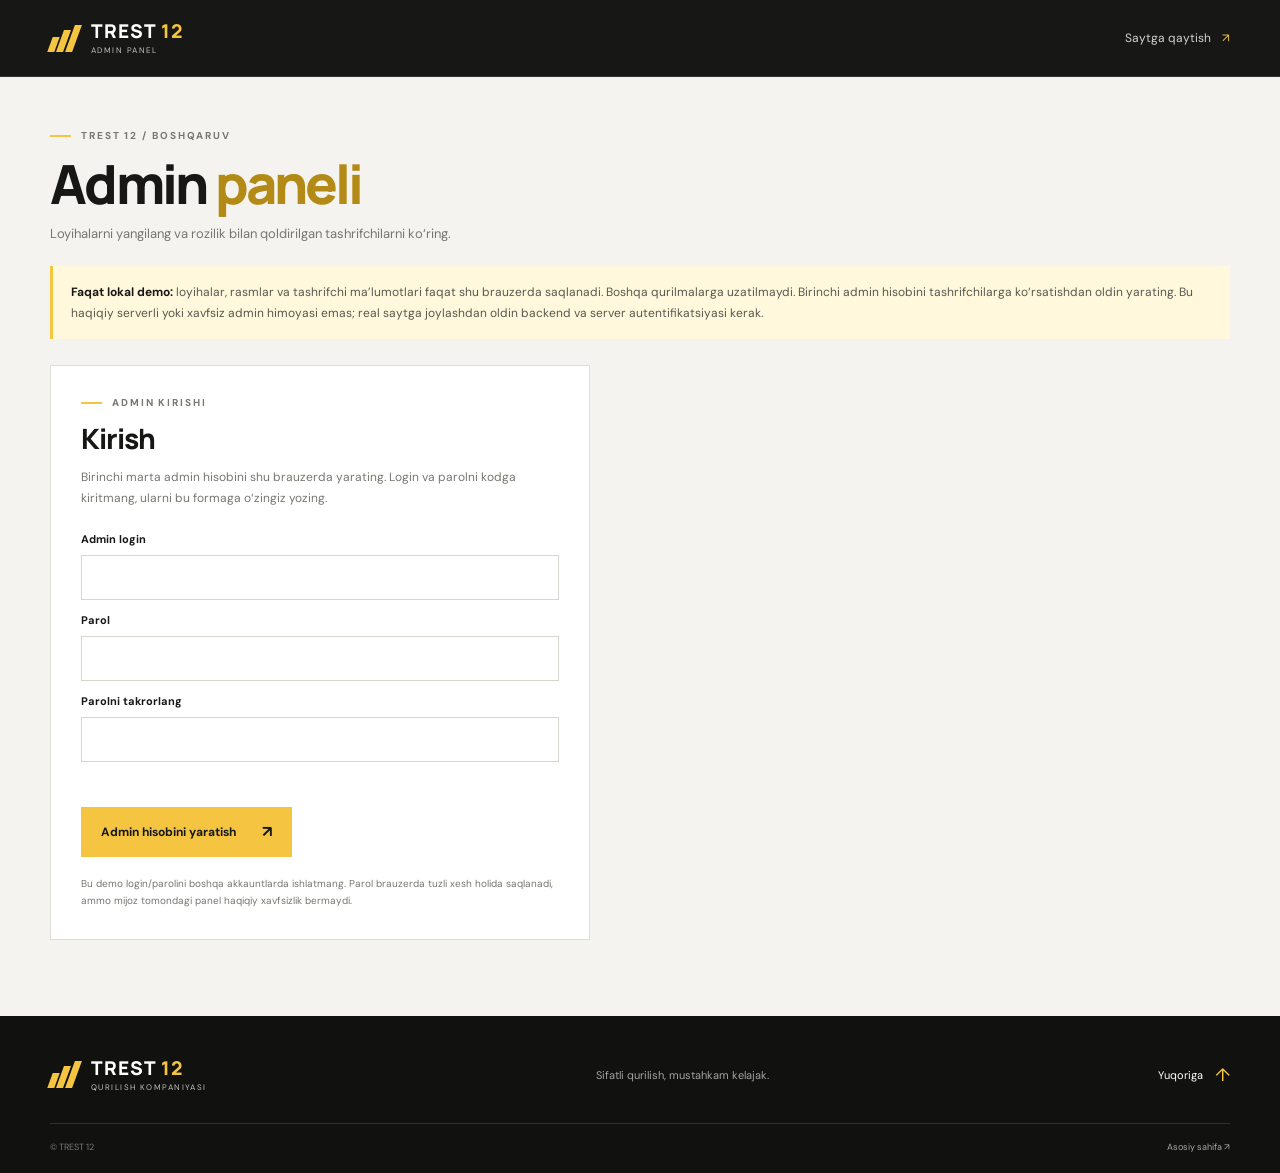
<file: admin.html>
<!doctype html>
<html lang="uz">
<head>
  <meta charset="utf-8">
  <meta name="viewport" content="width=device-width, initial-scale=1">
  <meta name="theme-color" content="#101110">
  <meta name="description" content="TREST 12 lokal namoyish admin paneli.">
  <title>TREST 12 — Admin panel</title>
  <link rel="preconnect" href="https://fonts.googleapis.com">
  <link rel="preconnect" href="https://fonts.gstatic.com" crossorigin>
  <link href="https://fonts.googleapis.com/css2?family=DM+Sans:wght@400;500;600;700&family=Manrope:wght@400;500;600;700;800&display=swap" rel="stylesheet">
  <link rel="stylesheet" href="stayil.css">
  <script src="trest-data.js" defer></script>
  <script src="admin.js" defer></script>
</head>
<body class="admin-page">
  <header class="admin-header" id="top">
    <div class="container admin-header-inner">
      <a class="brand" href="inde.html#bosh-sahifa" aria-label="TREST 12 bosh sahifasi">
        <span class="brand-mark" aria-hidden="true"><span></span><span></span><span></span></span>
        <span class="brand-copy"><strong>TREST <span>12</span></strong><small>ADMIN PANEL</small></span>
      </a>
      <a class="admin-back-link" href="inde.html#bosh-sahifa">Saytga qaytish <span aria-hidden="true">↗</span></a>
    </div>
  </header>

  <main class="container admin-main">
    <div class="admin-title">
      <p class="eyebrow eyebrow-dark"><span></span> TREST 12 / BOSHQARUV</p>
      <h1>Admin <span>paneli</span></h1>
      <p>Loyihalarni yangilang va rozilik bilan qoldirilgan tashrifchilarni ko‘ring.</p>
    </div>

    <aside class="demo-warning" role="note">
      <strong>Faqat lokal demo:</strong> loyihalar, rasmlar va tashrifchi ma’lumotlari faqat shu brauzerda saqlanadi. Boshqa qurilmalarga uzatilmaydi. Birinchi admin hisobini tashrifchilarga ko‘rsatishdan oldin yarating. Bu haqiqiy serverli yoki xavfsiz admin himoyasi emas; real saytga joylashdan oldin backend va server autentifikatsiyasi kerak.
    </aside>

    <section class="admin-auth-panel" data-admin-auth-panel aria-labelledby="auth-title">
      <p class="eyebrow eyebrow-dark"><span></span> ADMIN KIRISHI</p>
      <h2 id="auth-title">Kirish</h2>
      <p class="auth-description" data-auth-description></p>
      <form class="admin-auth-form" data-admin-auth-form>
        <label for="admin-username">Admin login</label>
        <input id="admin-username" name="username" type="text" autocomplete="username" minlength="3" maxlength="60" required>
        <label for="admin-password">Parol</label>
        <input id="admin-password" name="password" type="password" autocomplete="current-password" minlength="10" required>
        <div class="auth-confirmation" data-auth-confirmation hidden>
          <label for="admin-password-confirm">Parolni takrorlang</label>
          <input id="admin-password-confirm" name="passwordConfirm" type="password" autocomplete="new-password" minlength="10">
        </div>
        <p class="admin-message" data-auth-message role="status" aria-live="polite"></p>
        <button class="button button-primary" type="submit" data-auth-submit>Kirish <span aria-hidden="true">↗</span></button>
      </form>
      <p class="password-warning">Bu demo login/parolini boshqa akkauntlarda ishlatmang. Parol brauzerda tuzli xesh holida saqlanadi, ammo mijoz tomondagi panel haqiqiy xavfsizlik bermaydi.</p>
    </section>

    <section class="admin-dashboard" data-admin-dashboard hidden>
      <div class="dashboard-heading">
        <div><p class="eyebrow eyebrow-dark"><span></span> BOSHQARUV</p><h2>Loyihalar va tashrifchilar</h2></div>
        <button class="button button-outline-dark" type="button" data-admin-logout>Chiqish <span aria-hidden="true">↗</span></button>
      </div>

      <section class="admin-section" aria-labelledby="admin-project-title">
        <div class="admin-section-heading">
          <div><h3 id="admin-project-title">Loyihalarni boshqarish</h3><p>Har bir loyiha uchun nom, tavsif, manzil va 4 tagacha rasm.</p></div>
          <button class="button button-primary" type="button" data-add-project>+ Loyiha qo‘shish</button>
        </div>
        <p class="admin-message" data-project-message role="status" aria-live="polite"></p>
        <div class="admin-project-list" data-admin-project-list></div>
      </section>

      <section class="admin-section visitor-admin" aria-labelledby="admin-visitors-title">
        <div class="admin-section-heading">
          <div><h3 id="admin-visitors-title">Tashrifchilar ro‘yxati</h3><p>Faqat ism-yoshini ixtiyoriy yuborib, saqlashga rozilik bildirganlar.</p></div>
          <button class="button button-outline-dark" type="button" data-clear-visitors>Ro‘yxatni tozalash</button>
        </div>
        <p class="admin-message" data-visitors-message role="status" aria-live="polite"></p>
        <div class="visitor-table-wrap">
          <table class="visitor-table">
            <thead><tr><th>Ism</th><th>Yosh</th><th>Vaqt</th><th>Amal</th></tr></thead>
            <tbody data-admin-visitors></tbody>
          </table>
          <p class="empty-visitors" data-empty-visitors>Hozircha tashrifchi ma’lumoti yo‘q.</p>
        </div>
      </section>
    </section>
  </main>

  <footer class="site-footer">
    <div class="container footer-inner">
      <a class="brand footer-brand" href="inde.html#bosh-sahifa" aria-label="TREST 12 bosh sahifasiga qaytish">
        <span class="brand-mark" aria-hidden="true"><span></span><span></span><span></span></span>
        <span class="brand-copy"><strong>TREST <span>12</span></strong><small>QURILISH KOMPANIYASI</small></span>
      </a>
      <p>Sifatli qurilish, mustahkam kelajak.</p>
      <a class="back-top" href="#top">Yuqoriga <span aria-hidden="true">↑</span></a>
    </div>
    <div class="container footer-bottom"><span>© TREST 12</span><a href="inde.html#bosh-sahifa">Asosiy sahifa ↗</a></div>
  </footer>
</body>
</html>
</file>
<file: stayil.css>
:root {
  color-scheme: light;
  --ink: #171816;
  --ink-soft: #20221f;
  --paper: #f4f3ef;
  --white: #fff;
  --muted: #aaa9a2;
  --yellow: #f5c542;
  --line: rgba(255, 255, 255, .13);
  --font-body: "DM Sans", Arial, sans-serif;
  --font-display: "Manrope", Arial, sans-serif;
}

* { box-sizing: border-box; }
html { scroll-behavior: smooth; scroll-padding-top: 82px; }
body { margin: 0; background: var(--paper); color: var(--ink); font-family: var(--font-body); -webkit-font-smoothing: antialiased; }
body.menu-open { overflow: hidden; }
a { color: inherit; text-decoration: none; }
button { font: inherit; }
img { display: block; width: 100%; }
.container { width: min(1180px, calc(100% - 64px)); margin-inline: auto; }
.section-pad { padding: 112px 0; }

.site-header { position: absolute; z-index: 10; inset: 0 0 auto; color: var(--white); border-bottom: 1px solid rgba(255,255,255,.16); }
.header-inner { min-height: 82px; display: flex; align-items: center; justify-content: space-between; }
.brand { display: inline-flex; align-items: center; gap: 12px; }
.brand-mark { display: flex; align-items: flex-end; gap: 3px; height: 27px; width: 29px; }
.brand-mark span { display: block; width: 7px; background: var(--yellow); transform: skew(-20deg); }
.brand-mark span:nth-child(1) { height: 15px; }
.brand-mark span:nth-child(2) { height: 22px; }
.brand-mark span:nth-child(3) { height: 27px; }
.brand-copy { display: grid; line-height: 1; gap: 5px; }
.brand-copy strong { font: 800 19px/1 var(--font-display); letter-spacing: .055em; }
.brand-copy strong span { color: var(--yellow); }
.brand-copy small { font-size: 8px; letter-spacing: .18em; color: #c1c1bd; }
.main-nav { display: flex; align-items: center; gap: 34px; font-size: 12px; font-weight: 600; color: #e5e4df; }
.main-nav > a:not(.nav-contact) { transition: color .2s ease; }
.main-nav > a:not(.nav-contact):hover { color: var(--yellow); }
.nav-contact { display: flex; align-items: center; gap: 15px; padding: 12px 16px; border: 1px solid rgba(255,255,255,.34); color: var(--white); transition: background .2s, color .2s, border-color .2s; }
.nav-contact:hover { color: var(--ink); background: var(--yellow); border-color: var(--yellow); }
.nav-contact span { color: var(--yellow); font-size: 16px; }
.nav-contact:hover span { color: var(--ink); }
.menu-toggle { display: none; }

.hero { min-height: 720px; height: min(860px, 100svh); position: relative; display: flex; align-items: center; overflow: hidden; color: var(--white); background: #252621; }
.hero-image, .hero-shade { position: absolute; inset: 0; }
.hero-image { background: url("https://images.unsplash.com/photo-1504307651254-35680f356dfd?auto=format&fit=crop&w=2200&q=90") center 48% / cover no-repeat; transform: scale(1.015); animation: hero-arrive 1.2s ease-out both; }
.hero-shade { background: linear-gradient(90deg, rgba(13,15,13,.94) 0%, rgba(13,15,13,.82) 37%, rgba(13,15,13,.28) 100%), linear-gradient(0deg, rgba(10,11,10,.48), transparent 38%); }
.hero-content { position: relative; z-index: 1; padding-top: 64px; }
.eyebrow { display: flex; align-items: center; gap: 10px; margin: 0 0 23px; color: #d2d1ca; font-size: 10px; font-weight: 700; letter-spacing: .19em; }
.eyebrow > span { width: 21px; height: 2px; flex: 0 0 auto; background: var(--yellow); }
.hero h1 { max-width: 800px; margin: 0; font: 800 clamp(42px, 6vw, 78px)/1.08 var(--font-display); letter-spacing: -.055em; }
.hero h1 span { color: var(--yellow); }
.hero-description { max-width: 520px; margin: 25px 0 0; color: #d2d2cd; font-size: 15px; line-height: 1.8; }
.hero-actions { display: flex; flex-wrap: wrap; gap: 12px; margin-top: 34px; }
.button { min-height: 50px; display: inline-flex; align-items: center; justify-content: center; gap: 26px; padding: 0 20px; font-size: 12px; font-weight: 700; transition: transform .2s, background .2s, border-color .2s, color .2s; }
.button:hover { transform: translateY(-3px); }
.button-primary { background: var(--yellow); color: var(--ink); }
.button-primary:hover { background: #ffda68; }
.button-primary span, .button-outline span { font-size: 16px; }
.button-outline { border: 1px solid rgba(255,255,255,.46); color: var(--white); }
.button-outline:hover { color: var(--ink); border-color: var(--white); background: var(--white); }
.hero-footnote { position: absolute; top: 76%; left: max(32px, calc((100% - 1180px) / 2)); display: flex; align-items: center; gap: 12px; color: #d2d1ca; font-size: 9px; letter-spacing: .16em; }
.footnote-line { width: 34px; height: 1px; background: var(--yellow); }
.scroll-cue { position: absolute; right: max(32px, calc((100% - 1180px) / 2)); bottom: 36px; display: grid; width: 36px; height: 54px; place-items: center; border: 1px solid rgba(255,255,255,.4); border-radius: 20px; }
.scroll-cue span { width: 3px; height: 9px; background: var(--yellow); border-radius: 4px; animation: scroll-cue 1.5s ease-in-out infinite; }

.intro { background: var(--paper); }
.intro-grid { display: grid; grid-template-columns: 1.05fr .8fr; gap: 12%; align-items: start; }
.eyebrow-dark { color: #777770; }
.section-heading h2, .contact-heading h2 { margin: 0; font: 800 clamp(32px, 4vw, 52px)/1.14 var(--font-display); letter-spacing: -.05em; }
.section-heading h2 span, .contact-heading h2 span { color: #b48a17; }
.intro-copy { padding-top: 32px; }
.intro-copy p { color: #777770; font-size: 14px; line-height: 1.85; }
.intro-copy .lead { margin-top: 0; color: var(--ink); font: 600 18px/1.65 var(--font-display); }
.text-link { display: inline-flex; align-items: center; gap: 20px; margin-top: 12px; padding-bottom: 9px; border-bottom: 1px solid #b7a974; font-size: 12px; font-weight: 700; }
.text-link span { color: #a37a11; font-size: 16px; }

.services { color: var(--white); background: var(--ink); }
.section-top { display: flex; align-items: end; justify-content: space-between; gap: 32px; margin-bottom: 47px; }
.section-top .section-heading h2 { font-size: clamp(34px, 4vw, 48px); }
.section-top .section-heading h2 span { color: var(--yellow); }
.section-note { max-width: 270px; margin: 0 0 5px; color: #aaa9a2; font-size: 13px; line-height: 1.7; }
.service-grid { display: grid; grid-template-columns: repeat(3, 1fr); border-top: 1px solid var(--line); border-left: 1px solid var(--line); }
.service-card { position: relative; min-height: 225px; padding: 27px 27px 25px; border-right: 1px solid var(--line); border-bottom: 1px solid var(--line); transition: background .25s, transform .25s; }
.service-card:hover { z-index: 1; background: #242621; transform: translateY(-3px); }
.service-icon { width: 42px; height: 42px; display: grid; place-items: center; margin-bottom: 23px; color: var(--yellow); background: rgba(245,197,66,.09); }
.service-icon svg { width: 23px; height: 23px; fill: none; stroke: currentColor; stroke-width: 1.45; stroke-linecap: round; stroke-linejoin: round; }
.service-number { position: absolute; top: 31px; right: 27px; color: #76766f; font-size: 10px; letter-spacing: .12em; }
.service-card h3 { margin: 0 0 9px; font: 700 17px/1.35 var(--font-display); }
.service-card p { max-width: 290px; margin: 0; color: #aaa9a2; font-size: 12px; line-height: 1.7; }

.showcase { display: grid; grid-template-columns: .72fr 1.28fr; min-height: 610px; color: var(--white); background: #1b1c19; }
.showcase-copy { display: flex; align-items: center; justify-content: flex-end; padding: 75px 8% 75px max(32px, calc((100vw - 1180px) / 2)); }
.showcase-inner { width: 100%; max-width: 400px; }
.showcase-inner h2 { margin: 0; font: 800 clamp(37px, 4.4vw, 56px)/1.13 var(--font-display); letter-spacing: -.05em; }
.showcase-inner h2 span { color: var(--yellow); }
.showcase-inner > p:not(.eyebrow) { max-width: 360px; margin: 20px 0 28px; color: #b4b4ae; font-size: 13px; line-height: 1.8; }
.gallery { min-height: 610px; display: grid; grid-template-columns: 1.2fr .8fr; grid-template-rows: 1fr 1fr; gap: 8px; overflow: hidden; }
.gallery figure { position: relative; min-height: 0; margin: 0; overflow: hidden; background: #292a26; }
.gallery-large { grid-row: 1 / 3; }
.gallery img { height: 100%; object-fit: cover; transition: transform .7s cubic-bezier(.2,.7,.2,1); }
.gallery figure:hover img { transform: scale(1.045); }
.gallery figure::after { content: ""; position: absolute; inset: 35% 0 0; background: linear-gradient(0deg, rgba(10,11,10,.75), transparent); }
.gallery figcaption { position: absolute; z-index: 1; right: 22px; bottom: 21px; left: 22px; display: grid; gap: 7px; }
.gallery figcaption span { color: #deddd8; font-size: 9px; font-weight: 600; letter-spacing: .12em; }
.gallery figcaption b { font: 700 18px var(--font-display); }

.benefits { background: #e9e8e2; }
.benefits-grid { display: grid; grid-template-columns: .8fr 1fr; gap: 12%; align-items: center; }
.benefits-intro { max-width: 370px; margin: 22px 0 0; color: #777770; font-size: 13px; line-height: 1.8; }
.benefit-list { border-top: 1px solid #cfcec7; }
.benefit-item { display: grid; grid-template-columns: 42px 1fr 20px; align-items: center; gap: 15px; padding: 22px 0; border-bottom: 1px solid #cfcec7; }
.benefit-index { color: #a9872a; font-size: 10px; }
.benefit-item h3 { margin: 0 0 5px; font: 700 15px var(--font-display); }
.benefit-item p { margin: 0; color: #797a72; font-size: 12px; line-height: 1.6; }
.benefit-arrow { color: #a9872a; font-size: 17px; }

.quick-links { background: var(--paper); }
.quick-links .section-top { margin-bottom: 38px; }
.quick-grid { display: grid; grid-template-columns: repeat(5, 1fr); border-top: 1px solid #d9d8d1; border-left: 1px solid #d9d8d1; }
.quick-card { min-height: 220px; display: flex; flex-direction: column; align-items: flex-start; padding: 22px 19px; border-right: 1px solid #d9d8d1; border-bottom: 1px solid #d9d8d1; transition: background .2s, color .2s; }
.quick-card:hover { color: var(--white); background: var(--ink); }
.quick-icon { width: 30px; height: 30px; display: grid; place-items: center; margin-bottom: 20px; color: #97720f; background: rgba(245,197,66,.2); font-size: 16px; }
.quick-card h3 { margin: 0 0 9px; font: 700 14px/1.4 var(--font-display); }
.quick-card p { margin: 0 0 16px; color: #777770; font-size: 11px; line-height: 1.65; }
.quick-card:hover p { color: #c1c1bb; }
.quick-card > a { display: flex; align-items: center; justify-content: space-between; width: 100%; margin-top: auto; padding-top: 13px; border-top: 1px solid #d9d8d1; font-size: 10px; font-weight: 700; }
.quick-card:hover > a { border-color: #4a4b45; }
.quick-card > a span { color: #a9872a; font-size: 16px; }
.quick-card-accent { color: var(--ink); background: var(--yellow); border-color: #d6b23d; }
.quick-card-accent .quick-icon { color: var(--ink); background: rgba(23,24,22,.1); }
.quick-card-accent p { color: #55481e; }
.quick-card-accent > a { border-color: rgba(23,24,22,.22); }
.quick-card-accent > a span { color: var(--ink); }
.quick-card-accent:hover { color: var(--white); background: #252621; }
.quick-card-accent:hover .quick-icon { color: var(--yellow); background: rgba(245,197,66,.09); }
.quick-card-accent:hover p { color: #c1c1bb; }
.quick-card-accent:hover > a { border-color: #4a4b45; }
.quick-card-accent:hover > a span { color: var(--yellow); }

.contact { padding-top: 20px; background: var(--paper); }
.contact-panel { display: grid; grid-template-columns: 1fr .78fr; gap: 10%; align-items: center; padding: 70px 8%; color: var(--white); background: var(--ink); }
.contact-heading h2 { max-width: 530px; font-size: clamp(34px, 4vw, 49px); }
.contact-heading h2 span { color: var(--yellow); }
.contact-heading > p:last-child { max-width: 390px; margin: 20px 0 0; color: #aaa9a2; font-size: 12px; line-height: 1.8; }
.contact-details { display: grid; gap: 0; }
.contact-detail { display: flex; align-items: center; gap: 16px; padding: 18px 0; border-bottom: 1px solid var(--line); }
.contact-detail:first-child { border-top: 1px solid var(--line); }
.contact-icon { display: grid; flex: 0 0 36px; width: 36px; height: 36px; place-items: center; color: var(--yellow); background: rgba(245,197,66,.1); font-size: 10px; }
.contact-detail small { color: #aaa9a2; font-size: 9px; letter-spacing: .15em; }
.contact-detail p { margin: 5px 0 0; font-size: 12px; font-weight: 600; }

.site-footer { padding: 29px 0 20px; color: var(--white); background: #111210; }
.footer-inner { display: flex; align-items: center; justify-content: space-between; min-height: 60px; }
.footer-inner > p { color: #a4a49d; font-size: 11px; }
.back-top { display: flex; align-items: center; gap: 12px; font-size: 11px; }
.back-top span { color: var(--yellow); font-size: 18px; }
.footer-bottom { display: flex; justify-content: space-between; margin-top: 18px; padding-top: 17px; border-top: 1px solid var(--line); color: #777870; font-size: 9px; }
.footer-bottom a { color: #aaa9a2; }
.footer-bottom a:hover { color: var(--yellow); }

.cards-page .site-header { position: absolute; }
.cards-hero { min-height: 370px; display: flex; align-items: flex-end; padding: 135px 0 54px; color: var(--white); background: radial-gradient(ellipse at 82% 14%, rgba(245,197,66,.13), transparent 38%), linear-gradient(115deg, #171816, #252621); }
.cards-hero h1 { max-width: 760px; margin: 0; font: 800 clamp(37px, 5.5vw, 68px)/1.1 var(--font-display); letter-spacing: -.055em; }
.cards-hero h1 span { color: var(--yellow); }
.cards-hero-content > p:last-child { max-width: 480px; margin: 18px 0 0; color: #c4c3bd; font-size: 14px; line-height: 1.75; }
.card-directory { min-height: 55vh; }
.directory-grid { display: grid; grid-template-columns: repeat(6, minmax(0, 1fr)); border-top: 1px solid #d9d8d1; border-left: 1px solid #d9d8d1; }
.directory-grid .quick-card { grid-column: span 2; min-height: 220px; }
.directory-grid .quick-card:nth-child(4) { grid-column: 2 / span 2; }
.directory-grid .quick-card:nth-child(5) { grid-column: 4 / span 2; }
.directory-back { margin-bottom: 5px; }
.projects-note { margin: -23px 0 27px; color: #777770; font-size: 12px; line-height: 1.7; }
.project-grid { display: grid; grid-template-columns: repeat(3, minmax(0, 1fr)); gap: 18px; }
.project-card { overflow: hidden; border: 1px solid #deddd6; background: var(--white); transition: transform .25s, box-shadow .25s; }
.project-card:hover { transform: translateY(-5px); box-shadow: 0 16px 35px rgba(23,24,22,.1); }
.project-photo { width: 100%; height: 225px; object-fit: cover; background: linear-gradient(145deg, #252621, #171816); }
.project-info { padding: 20px 21px 22px; }
.project-index { color: #8a8982; font-size: 9px; font-weight: 700; letter-spacing: .13em; }
.project-info h3 { margin: 10px 0 7px; font: 700 17px/1.45 var(--font-display); }
.project-info p, .project-info small { display: block; margin: 0; color: #777770; font-size: 12px; line-height: 1.7; }
.project-info small { margin-top: 5px; }
.project-card[role="button"] { cursor: pointer; }
.project-card[role="button"]:focus-visible { outline: 3px solid #b48a17; outline-offset: 3px; }
.project-cta { display: flex; justify-content: space-between; align-items: center; margin-top: 15px; padding-top: 11px; border-top: 1px solid #e6e5df; color: var(--ink); font-size: 11px; font-weight: 700; }
.project-cta > span { color: #a9872a; font-size: 16px; }
.project-dialog { width: min(920px, calc(100% - 32px)); max-width: none; max-height: min(90vh, 900px); overflow-y: auto; padding: 30px; border: 1px solid #deddd6; color: var(--ink); background: var(--paper); box-shadow: 0 25px 90px rgba(0,0,0,.35); }
.project-dialog::backdrop { background: rgba(9,10,9,.78); backdrop-filter: blur(4px); }
.project-dialog-header { display: flex; align-items: flex-start; justify-content: space-between; gap: 24px; }
.project-dialog-header .eyebrow { margin-bottom: 12px; }
.project-dialog-header h2 { margin: 0; font: 800 clamp(25px, 4vw, 38px)/1.2 var(--font-display); letter-spacing: -.04em; }
.dialog-close { flex: 0 0 42px; width: 42px; height: 42px; border: 1px solid #d1d0c8; color: var(--ink); background: transparent; font-size: 28px; line-height: 1; cursor: pointer; transition: background .2s, color .2s; }
.dialog-close:hover { color: var(--white); background: var(--ink); }
.project-dialog-description, .project-dialog-location { margin: 13px 0 0; color: #66675f; font-size: 13px; line-height: 1.7; }
.project-dialog-note { margin: 22px 0 13px; color: #777770; font-size: 11px; line-height: 1.6; }
.project-dialog-gallery { display: grid; grid-template-columns: repeat(2, minmax(0, 1fr)); gap: 10px; }
.project-dialog-gallery img { width: 100%; height: clamp(150px, 25vw, 290px); object-fit: cover; background: #252621; }
[hidden] { display: none !important; }

.visitor-section { background: #e9e8e2; }
.visitor-panel { display: grid; grid-template-columns: .9fr 1fr; gap: 12%; align-items: start; padding: 50px 7%; border: 1px solid #d8d7d0; background: var(--white); }
.visitor-panel h2 { margin: 0; font: 800 clamp(30px, 4vw, 45px)/1.15 var(--font-display); letter-spacing: -.05em; }
.visitor-panel h2 span { color: #b48a17; }
.visitor-explainer { max-width: 450px; margin: 16px 0 0; color: #777770; font-size: 12px; line-height: 1.8; }
.visitor-form, .admin-auth-form { display: grid; gap: 9px; }
.visitor-form > label:not(.consent-row), .admin-auth-form > label, .auth-confirmation > label { margin-top: 4px; font-size: 11px; font-weight: 700; }
.visitor-form > input, .admin-auth-form > input, .auth-confirmation > input, .admin-field input, .admin-field textarea { width: 100%; min-height: 45px; padding: 11px 12px; border: 1px solid #d6d5ce; border-radius: 0; color: var(--ink); background: #fff; font: 13px var(--font-body); }
.visitor-form > input:focus, .admin-auth-form > input:focus, .auth-confirmation > input:focus, .admin-field input:focus, .admin-field textarea:focus { outline: 2px solid #b48a17; outline-offset: 1px; }
.consent-row { display: flex; align-items: flex-start; gap: 10px; margin: 9px 0; color: #66675f; font-size: 11px; line-height: 1.6; }
.consent-row input { flex: 0 0 auto; width: 16px; height: 16px; margin: 1px 0 0; accent-color: #a9872a; }
.visitor-form .button { justify-self: start; border: 0; cursor: pointer; }
.visitor-status, .admin-message { min-height: 18px; margin: 2px 0; color: #32684a; font-size: 12px; line-height: 1.5; }
.visitor-status.is-error, .admin-message.is-error { color: #ad3f31; }
.visitor-dialog { width: min(510px, calc(100% - 28px)); max-width: none; max-height: min(90vh, 780px); overflow-y: auto; padding: 34px; border: 1px solid #deddd6; color: var(--ink); background: var(--paper); box-shadow: 0 25px 90px rgba(0,0,0,.35); }
.visitor-dialog::backdrop { background: rgba(9,10,9,.82); backdrop-filter: blur(5px); }
.visitor-dialog-content > .eyebrow { margin-bottom: 13px; }
.visitor-dialog h2 { margin: 0; font: 800 clamp(29px, 7vw, 39px)/1.15 var(--font-display); letter-spacing: -.05em; }
.visitor-dialog h2 span { color: #b48a17; }
.visitor-dialog .visitor-explainer { margin: 13px 0 20px; }
.visitor-dialog .visitor-form { gap: 8px; }
.visitor-dialog .visitor-form .button { margin-top: 4px; }
.visitor-dialog .visitor-form .button:disabled { opacity: .65; cursor: wait; }
.visitor-admin-link { justify-self: start; display: inline-flex; align-items: center; gap: 8px; margin-top: 4px; padding: 7px 0; color: #686961; font-size: 11px; font-weight: 700; text-decoration: underline; text-underline-offset: 3px; }
.visitor-admin-link span { color: #a9872a; font-size: 15px; }
.visitor-admin-link:hover { color: var(--ink); }

.admin-page { min-height: 100vh; background: var(--paper); }
.admin-header { color: var(--white); background: var(--ink); border-bottom: 1px solid var(--line); }
.admin-header-inner { min-height: 76px; display: flex; align-items: center; justify-content: space-between; }
.admin-back-link { color: #d3d2cc; font-size: 12px; }
.admin-back-link span { margin-left: 8px; color: var(--yellow); }
.admin-main { min-height: 70vh; padding-top: 52px; padding-bottom: 76px; }
.admin-title { margin-bottom: 24px; }
.admin-title .eyebrow { margin-bottom: 12px; }
.admin-title h1 { margin: 0; font: 800 clamp(36px, 5vw, 54px)/1.1 var(--font-display); letter-spacing: -.05em; }
.admin-title h1 span { color: #b48a17; }
.admin-title > p:last-child { margin: 12px 0 0; color: #777770; font-size: 13px; }
.demo-warning { margin-bottom: 26px; padding: 16px 18px; border-left: 3px solid var(--yellow); color: #59584f; background: #fff8dc; font-size: 12px; line-height: 1.7; }
.demo-warning strong { color: var(--ink); }
.admin-auth-panel { max-width: 540px; padding: 30px; border: 1px solid #deddd6; background: #fff; }
.admin-auth-panel > .eyebrow { margin-bottom: 10px; }
.admin-auth-panel h2, .dashboard-heading h2 { margin: 0; font: 800 28px var(--font-display); letter-spacing: -.035em; }
.auth-description { margin: 10px 0 20px; color: #777770; font-size: 12px; line-height: 1.7; }
.admin-auth-form .button { justify-self: start; margin-top: 5px; border: 0; cursor: pointer; }
.admin-auth-form .button:disabled { opacity: .65; cursor: wait; }
.auth-confirmation { display: grid; gap: 9px; }
.password-warning { margin: 18px 0 0; color: #777770; font-size: 10px; line-height: 1.7; }
.dashboard-heading, .admin-section-heading, .admin-project-top { display: flex; align-items: center; justify-content: space-between; gap: 20px; }
.dashboard-heading { margin-bottom: 32px; padding-bottom: 22px; border-bottom: 1px solid #d8d7d0; }
.dashboard-heading .eyebrow { margin-bottom: 8px; }
.button-outline-dark { min-height: 43px; border: 1px solid #aaa99f; color: var(--ink); background: transparent; cursor: pointer; }
.button-outline-dark:hover { color: var(--white); border-color: var(--ink); background: var(--ink); }
.admin-section { padding: 25px 0 32px; border-bottom: 1px solid #d8d7d0; }
.admin-section-heading { margin-bottom: 12px; }
.admin-section-heading h3 { margin: 0; font: 700 20px var(--font-display); }
.admin-section-heading p { margin: 7px 0 0; color: #777770; font-size: 11px; line-height: 1.6; }
.admin-section-heading .button { border: 0; font-size: 11px; cursor: pointer; }
.admin-project-list { display: grid; gap: 15px; }
.admin-project-form { padding: 21px; border: 1px solid #deddd6; background: #fff; }
.admin-project-top { margin-bottom: 17px; }
.admin-project-top h4 { margin: 0; font: 700 16px var(--font-display); }
.button-danger { min-height: 35px; padding: 0 12px; border: 1px solid #dfc1bb; color: #a33e30; background: #fff; font-size: 10px; cursor: pointer; }
.button-danger:hover { color: #fff; border-color: #a33e30; background: #a33e30; }
.admin-project-fields { display: grid; grid-template-columns: 1fr 1.3fr 1fr; gap: 12px; }
.admin-field { display: grid; align-content: start; gap: 7px; color: #55564f; font-size: 10px; font-weight: 700; }
.admin-field input, .admin-field textarea { font-weight: 400; }
.admin-field textarea { min-height: 92px; resize: vertical; }
.admin-image-controls { display: grid; grid-template-columns: 130px minmax(170px, 1fr) 1fr minmax(170px, 1fr); align-items: center; gap: 13px; margin-top: 17px; padding-top: 17px; border-top: 1px solid #e5e4de; }
.admin-image-preview { width: 130px; height: 85px; object-fit: cover; background: #eee; }
.admin-file-field { display: grid; gap: 8px; color: #55564f; font-size: 10px; font-weight: 700; }
.admin-file-field input { max-width: 100%; color: #777770; font-size: 10px; font-weight: 400; }
.admin-gallery-preview { display: flex; gap: 5px; }
.admin-gallery-preview img { width: calc((100% - 10px) / 3); height: 65px; object-fit: cover; background: #eee; }
.admin-form-actions { display: flex; justify-content: flex-end; margin-top: 16px; }
.admin-form-actions .button { min-height: 40px; border: 0; font-size: 11px; cursor: pointer; }
.visitor-admin { margin-top: 24px; }
.visitor-table-wrap { overflow-x: auto; border: 1px solid #deddd6; background: #fff; }
.visitor-table { width: 100%; border-collapse: collapse; text-align: left; }
.visitor-table th, .visitor-table td { padding: 13px 15px; border-bottom: 1px solid #e8e7e1; font-size: 11px; white-space: nowrap; }
.visitor-table th { color: #777770; background: #f7f6f2; font-size: 9px; letter-spacing: .1em; text-transform: uppercase; }
.visitor-table tbody tr:last-child td { border-bottom: 0; }
.text-button { padding: 4px 0; border: 0; color: #a33e30; background: transparent; font: 600 11px var(--font-body); cursor: pointer; }
.text-button:hover { text-decoration: underline; }
.empty-visitors { margin: 0; padding: 20px; color: #777770; font-size: 12px; text-align: center; }

.reveal { opacity: 0; transform: translateY(20px); transition: opacity .65s ease, transform .65s ease; }
.reveal.is-visible { opacity: 1; transform: translateY(0); }
@keyframes hero-arrive { from { transform: scale(1.06); opacity: .65; } to { transform: scale(1.015); opacity: 1; } }
@keyframes scroll-cue { 0%, 100% { transform: translateY(-4px); } 50% { transform: translateY(4px); } }

@media (max-width: 900px) {
  .container { width: min(100% - 48px, 720px); }
  .main-nav { gap: 19px; font-size: 11px; }
  .hero { min-height: 690px; }
  .hero h1 { max-width: 700px; }
  .intro-grid, .benefits-grid { gap: 7%; }
  .service-card { padding-inline: 20px; }
  .showcase { grid-template-columns: .8fr 1.2fr; }
  .showcase-copy { padding-left: 24px; }
  .gallery, .showcase { min-height: 530px; }
  .quick-grid { grid-template-columns: repeat(3, 1fr); }
  .directory-grid { grid-template-columns: repeat(6, minmax(0, 1fr)); }
  .directory-grid .quick-card { grid-column: span 3; }
  .directory-grid .quick-card:nth-child(4) { grid-column: 1 / span 3; }
  .directory-grid .quick-card:nth-child(5) { grid-column: 4 / span 3; }
  .project-grid { grid-template-columns: repeat(2, minmax(0, 1fr)); gap: 14px; }
  .project-grid .project-card:last-child { grid-column: 1 / -1; }
  .project-photo { height: 200px; }
  .project-dialog { padding: 24px; }
  .visitor-panel { gap: 7%; padding-inline: 5%; }
  .admin-project-fields { grid-template-columns: 1fr 1fr; }
  .admin-field:nth-child(2) { grid-column: 1 / -1; grid-row: 2; }
  .admin-image-controls { grid-template-columns: 110px 1fr; }
  .admin-image-preview { width: 110px; }
  .admin-gallery-preview { grid-column: 1; }
  .contact-panel { gap: 6%; padding: 55px 6%; }
}

@media (max-width: 650px) {
  html { scroll-padding-top: 68px; }
  .container { width: calc(100% - 40px); }
  .section-pad { padding: 76px 0; }
  .site-header { position: absolute; }
  .header-inner { min-height: 68px; }
  .brand-copy strong { font-size: 17px; }
  .brand-copy small { font-size: 7px; }
  .menu-toggle { position: relative; z-index: 12; width: 42px; height: 42px; display: grid; align-content: center; justify-items: center; gap: 6px; padding: 0; color: var(--white); border: 1px solid rgba(255,255,255,.3); background: transparent; cursor: pointer; }
  .menu-toggle span { display: block; width: 17px; height: 1px; background: currentColor; transition: transform .2s; }
  .menu-toggle[aria-expanded="true"] span:first-child { transform: translateY(3.5px) rotate(45deg); }
  .menu-toggle[aria-expanded="true"] span:last-child { transform: translateY(-3.5px) rotate(-45deg); }
  .main-nav { position: fixed; z-index: 11; inset: 0; display: flex; flex-direction: column; align-items: stretch; justify-content: center; gap: 0; padding: 72px 32px 40px; background: rgba(17,18,16,.98); font: 700 22px var(--font-display); opacity: 0; visibility: hidden; transform: translateY(-8px); transition: opacity .2s, visibility .2s, transform .2s; }
  .main-nav.is-open { opacity: 1; visibility: visible; transform: translateY(0); }
  .main-nav > a:not(.nav-contact) { padding: 18px 0; border-bottom: 1px solid var(--line); }
  .nav-contact { justify-content: space-between; margin-top: 24px; font-size: 14px; }
  .hero { min-height: 690px; height: 100svh; max-height: 850px; }
  .hero-image { background-position: 59% center; }
  .hero-shade { background: linear-gradient(90deg, rgba(13,15,13,.91), rgba(13,15,13,.58)), linear-gradient(0deg, rgba(10,11,10,.48), transparent 40%); }
  .hero-content { padding-top: 56px; }
  .eyebrow { margin-bottom: 17px; font-size: 9px; }
  .hero h1 { font-size: clamp(39px, 11vw, 59px); }
  .hero-description { max-width: 440px; margin-top: 19px; font-size: 13px; }
  .hero-actions { margin-top: 26px; }
  .button { min-height: 47px; gap: 16px; padding-inline: 15px; font-size: 11px; }
  .hero-footnote { top: auto; bottom: 35px; left: 20px; font-size: 8px; }
  .scroll-cue { right: 20px; bottom: 25px; width: 30px; height: 44px; }
  .intro-grid, .benefits-grid { grid-template-columns: 1fr; gap: 22px; }
  .section-heading h2, .contact-heading h2 { font-size: clamp(34px, 9vw, 45px); }
  .intro-copy { padding-top: 0; }
  .intro-copy .lead { font-size: 16px; }
  .section-top { display: block; margin-bottom: 31px; }
  .section-top .section-heading h2 { font-size: 37px; }
  .section-note { margin-top: 14px; }
  .service-grid { grid-template-columns: repeat(2, minmax(0, 1fr)); }
  .service-card { min-height: 218px; padding: 21px 16px; }
  .service-icon { margin-bottom: 21px; }
  .service-number { top: 25px; right: 16px; }
  .service-card h3 { font-size: 14px; }
  .service-card p { font-size: 11px; }
  .showcase { grid-template-columns: 1fr; }
  .showcase-copy { justify-content: flex-start; padding: 70px 20px 48px; }
  .showcase-inner { max-width: none; }
  .showcase-inner h2 { font-size: 43px; }
  .gallery { min-height: 480px; grid-template-columns: 1fr 1fr; grid-template-rows: 1.15fr .85fr; gap: 5px; }
  .gallery-large { grid-column: 1 / 3; grid-row: auto; }
  .gallery-top, .gallery-bottom { grid-row: 2; }
  .gallery figcaption { right: 12px; bottom: 13px; left: 12px; }
  .gallery figcaption span { font-size: 8px; }
  .gallery figcaption b { font-size: 15px; }
  .benefits-grid { gap: 32px; }
  .benefit-item { grid-template-columns: 30px 1fr 16px; gap: 10px; }
  .benefit-item h3 { font-size: 14px; }
  .quick-links .section-top { margin-bottom: 28px; }
  .quick-grid { grid-template-columns: repeat(2, 1fr); }
  .quick-card { min-height: 200px; padding: 19px 15px; }
  .quick-card h3 { font-size: 13px; }
  .quick-card p { font-size: 10px; }
  .quick-card:last-child { grid-column: 1 / -1; min-height: 175px; }
  .cards-hero { min-height: 350px; padding: 120px 0 42px; }
  .cards-hero h1 { font-size: clamp(36px, 10vw, 48px); }
  .directory-grid { grid-template-columns: repeat(2, minmax(0, 1fr)); }
  .directory-grid .quick-card,
  .directory-grid .quick-card:nth-child(4),
  .directory-grid .quick-card:nth-child(5) { grid-column: auto; min-height: 205px; }
  .directory-grid .quick-card:last-child { grid-column: 1 / -1; min-height: 175px; }
  .projects-note { margin: -12px 0 22px; }
  .project-grid { gap: 10px; }
  .project-photo { height: 165px; }
  .project-info { padding: 15px 13px 17px; }
  .project-info h3 { font-size: 14px; }
  .directory-back { margin-top: 18px; }
  .contact { padding-top: 0; }
  .contact-panel { grid-template-columns: 1fr; gap: 30px; padding: 38px 24px; }
  .contact-heading h2 { font-size: 37px; }
  .contact-heading > p:last-child { margin-top: 13px; }
  .contact-detail { padding: 14px 0; }
  .footer-inner { flex-wrap: wrap; gap: 15px; }
  .footer-inner > p { order: 3; width: 100%; margin: 0; }
}

@media (max-width: 370px) {
  .container { width: calc(100% - 32px); }
  .hero h1 { font-size: 37px; }
  .service-card { padding-inline: 12px; }
  .service-card h3 { font-size: 13px; }
  .quick-grid { grid-template-columns: 1fr; }
  .quick-card, .quick-card:last-child { grid-column: auto; min-height: 175px; }
  .directory-grid { grid-template-columns: 1fr; }
  .directory-grid .quick-card,
  .directory-grid .quick-card:nth-child(4),
  .directory-grid .quick-card:nth-child(5),
  .directory-grid .quick-card:last-child { grid-column: auto; min-height: 175px; }
  .project-grid { grid-template-columns: 1fr; }
  .project-grid .project-card:last-child { grid-column: auto; }
  .project-photo { height: 220px; }
  .project-dialog { padding: 20px; }
  .project-dialog-gallery { gap: 7px; }
  .project-dialog-gallery img { height: 145px; }
  .visitor-panel { grid-template-columns: 1fr; gap: 24px; padding: 28px 20px; }
  .visitor-dialog { padding: 25px 20px; }
  .admin-main { padding-top: 36px; }
  .admin-auth-panel { padding: 23px 19px; }
  .dashboard-heading, .admin-section-heading { align-items: flex-start; flex-direction: column; }
  .dashboard-heading { gap: 14px; }
  .admin-section-heading { gap: 13px; }
  .admin-project-form { padding: 16px 13px; }
  .admin-project-fields { grid-template-columns: 1fr; }
  .admin-field:nth-child(2) { grid-column: auto; grid-row: auto; }
  .admin-image-controls { grid-template-columns: 90px 1fr; gap: 10px; }
  .admin-image-preview { width: 90px; height: 72px; }
  .admin-gallery-preview { grid-column: 1 / -1; grid-row: 2; }
  .admin-file-field:last-child { grid-column: 1 / -1; }
  .admin-project-top { gap: 10px; }
  .admin-project-top h4 { font-size: 14px; }
  .visitor-table th, .visitor-table td { padding: 11px 9px; font-size: 10px; }
}

@media (prefers-reduced-motion: reduce) {
  *, *::before, *::after { scroll-behavior: auto !important; animation-duration: .01ms !important; animation-iteration-count: 1 !important; transition-duration: .01ms !important; }
  .reveal { opacity: 1; transform: none; }
}
</file>
